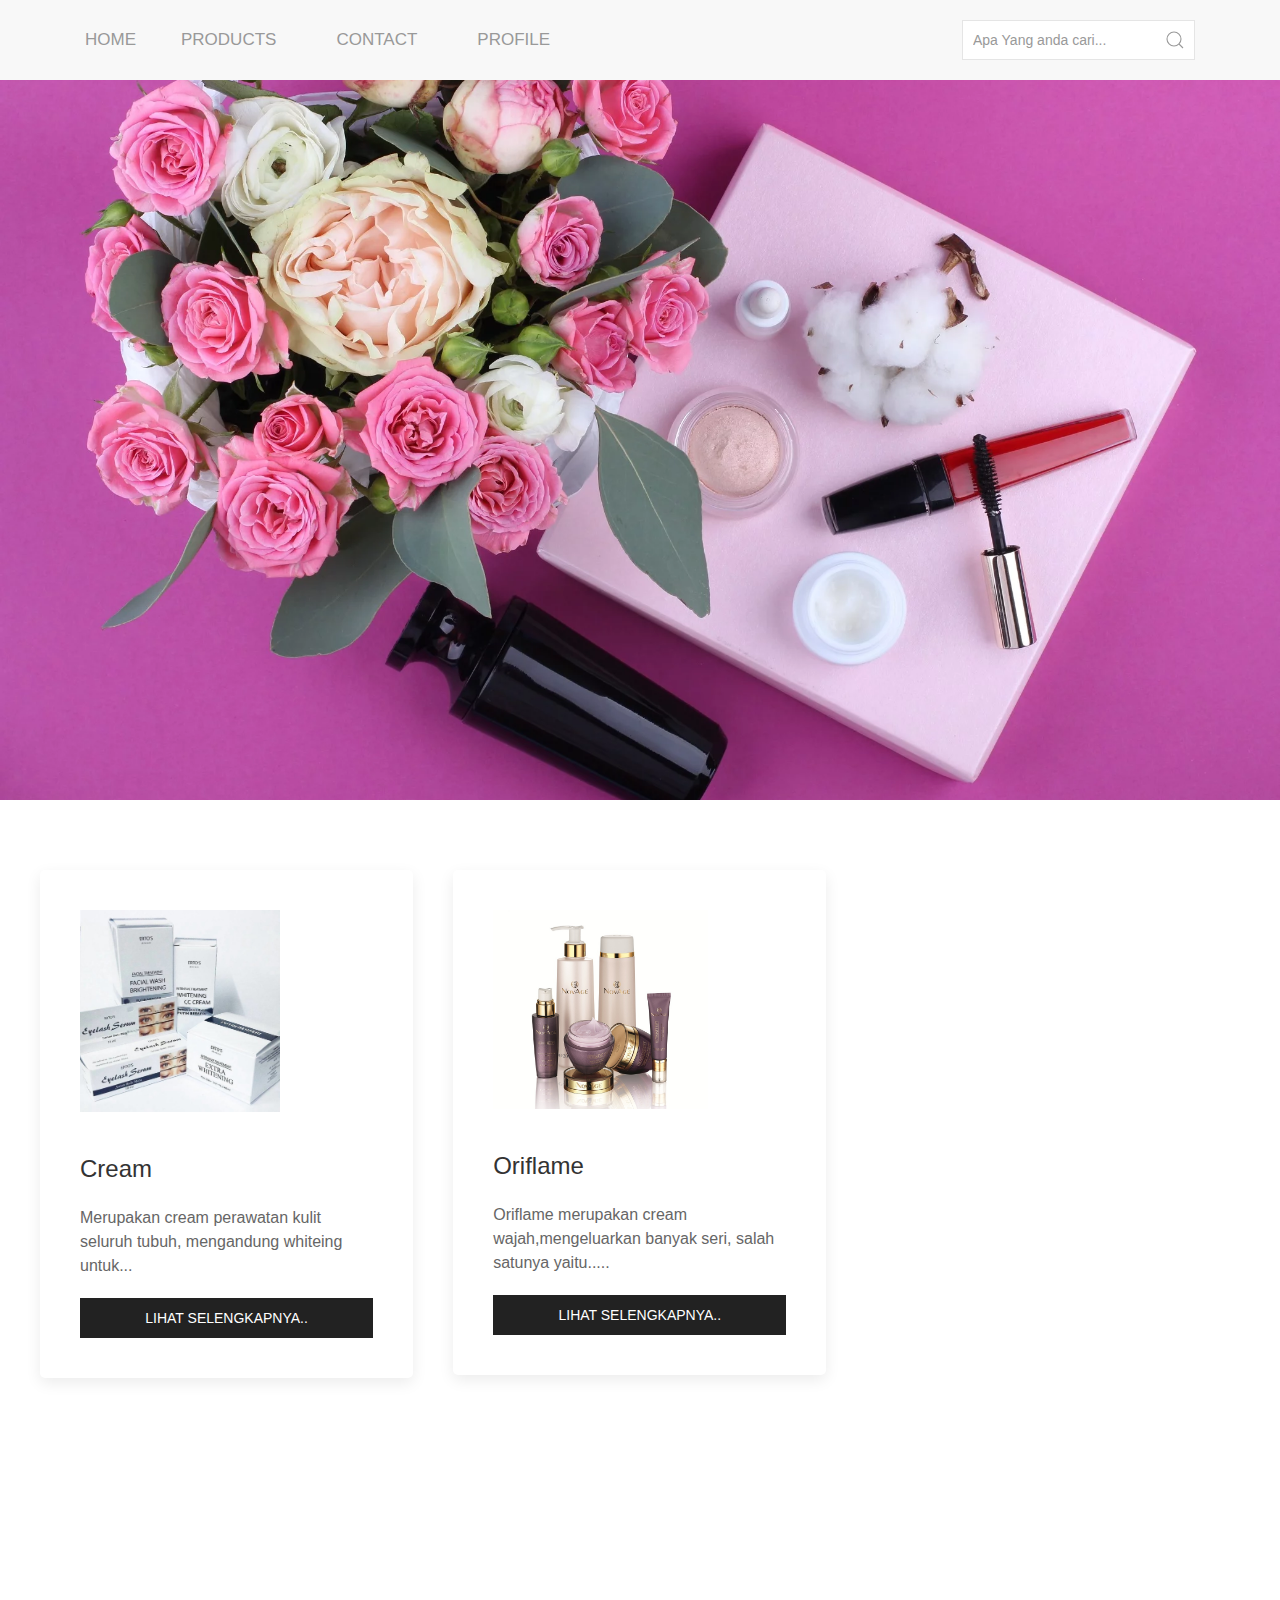
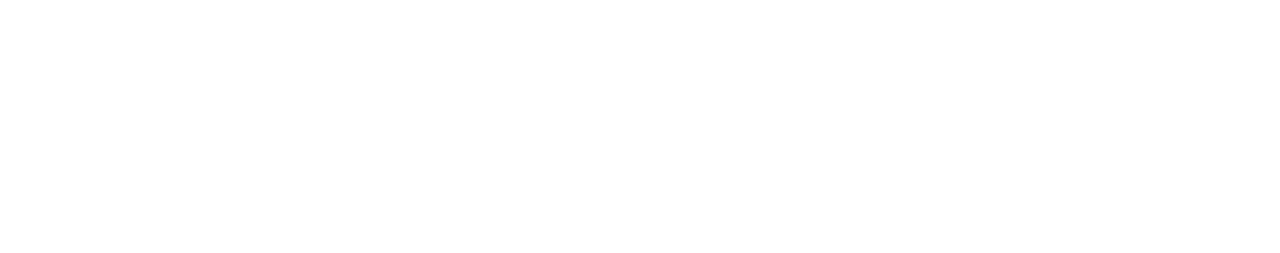
<file: index.html>
<!DOCTYPE html>
<html>

<head>
	<title>Home | Kosmetik Kecantikan</title>
	<meta charset="utf-8">
	<meta name="viewport" content="width=device-width, initial-scale=1">
	<link rel="stylesheet" href="css/uikit.min.css" />
	<link rel="stylesheet" href="css/style.css" />
	<script src="js/uikit.min.js"></script>
	<script src="js/uikit-icons.min.js"></script>

</head>

<body>
	<nav class="uk-navbar-container" uk-navbar>
		<div class="uk-navbar-left uk-margin-large-left">

			<ul class="uk-navbar-nav">
				<li>
					<a href="#">
						Home
					</a>
				</li>
			</ul>

			<div class="uk-navbar-item">
				<ul class="uk-navbar-nav">
					<li>
						<a href="./products.html">
							Products
						</a>
					</li>
				</ul>
			</div>

			<div class="uk-navbar-item">
				<ul class="uk-navbar-nav">
					<li>
						<a href="contact.html">
							Contact
						</a>
					</li>
				</ul>
			</div>

			<div class="uk-navbar-item">
				<ul class="uk-navbar-nav">
					<li>
						<a href="./profile.html">
							Profile
						</a>
					</li>
				</ul>
			</div>
		</div>
		</div>
		<div class="uk-navbar-right uk-margin-large-right">
			<div class="uk-navbar-item">
				<form action="javascript:void(0)">
					<div class="uk-inline">
						<span class="uk-form-icon uk-form-icon-flip" uk-icon="icon: search"></span>
						<input class="uk-input" type="text" placeholder="Apa Yang anda cari...">
					</div>
				</form>
			</div>
		</div>
	</nav>
	<div class="uk-position-relative uk-visible-toggle uk-light" uk-slideshow>

		<ul class="uk-slideshow-items">
			<li>
				<img src="produkk4.webp" alt="" uk-cover>
			</li>
			<li>
				<img src="produk.jpg" alt="" uk-cover>
			</li>
			<li>
				<img src="produkk3.jpg" alt="" uk-cover>
			</li>
			<li>
				<img src="produk3.png" alt="" uk-cover>
			</li>
			<li>
				<img src="produkk5.jpg" alt="" uk-cover>
			</li>
		</ul>

		<a class="uk-position-center-left uk-position-small uk-hidden-hover" href="#" uk-slidenav-previous uk-slideshow-item="previous"></a>
		<a class="uk-position-center-right uk-position-small uk-hidden-hover" href="#" uk-slidenav-next uk-slideshow-item="next"></a>

	</div>
	<div class="uk-container uk-margin-large-top">

			<div class="uk-child-width-1-3@m" uk-grid uk-scrollspy="cls: uk-animation-fade; target: > div > .uk-card; delay: 500; repeat: true">
			<div>
				<div class="uk-card uk-card-default uk-card-hover uk-card-body  uk-border-rounded">
					<img src="crem1.jpg" width="200px">
					<h3 class="uk-card-title">Cream </h3>
					<p>Merupakan cream perawatan kulit seluruh tubuh, mengandung whiteing untuk...</p>
					<a href="des-cream.html">	
					<button class="uk-button uk-button-secondary uk-width-1-1">Lihat Selengkapnya..</button>
					</a>
				</div>
			</div>
			<div>
				<div class="uk-card uk-card-default uk-card-hover uk-card-body uk-border-rounded">
					<img src="oriflame.jpg" width="215px">
					<h3 class="uk-card-title">Oriflame</h3>
					<p>Oriflame merupakan cream wajah,mengeluarkan banyak seri, salah satunya yaitu.....</p>
					<button class="uk-button uk-button-secondary uk-width-1-1">Lihat Selengkapnya..</button>
				</div>
			</div>
			<div>
				<div class="uk-card uk-card-default uk-card-hover uk-card-body  uk-border-rounded">
					<img src="pembersih.jpg" width="200px">
					<h3 class="uk-card-title">Pembersih Wajah</h3>
					<p>Pembersih untuk kulit yang mudah berjerawat non-minyak - tidak menjadikan kul...</p>
					<button class="uk-button uk-button-secondary uk-width-1-1">Lihat Selengkapnya..</button>
				</div>
			</div>

		</div>
		
		<div class="uk-child-width-1-3@m" uk-grid uk-scrollspy="cls: uk-animation-fade; target: > div > .uk-card; delay: 500; repeat: true">
				<div>
					<div class="uk-card uk-card-default uk-card-hover uk-card-body  uk-border-rounded">
					<img width="130px" src="serumm.jpg" width="200px">
					<h3 class="uk-card-title">Serum</h3>
					<p>Serum yang dapat digunakan malam hari untuk mempercepat proses penggantian se...</p>
					<button class="uk-button uk-button-secondary uk-width-1-1">Lihat Selengkapnya..</button>
				</div>
			</div>
			<div>
				<div class="uk-card uk-card-default uk-card-hover uk-card-body uk-border-rounded">
					<img src="linerr.jpg" width="160px">
					<h3 class="uk-card-title">Eye Liner</h3>
					<p>Untuk mempercantik tampilan..</p>
					<button class="uk-button uk-button-secondary uk-width-1-1">Lihat Selengkapnya..</button>
				</div>
			</div>
			<div>
				<div class="uk-card uk-card-default uk-card-hover uk-card-body uk-border-rounded">
					<img src="fondation1.jpg" width="175px">
					<h3 class="uk-card-title">Fondation</h3>
					<p>sebagai alas bedak memiliki fungsi...</p>
					<button class="uk-button uk-button-secondary uk-width-1-1">Lihat Selengkapnya..</button>
				</div>
			</div>

		</div>
	</div>

	</div>
	
</body>

</html>
</file>
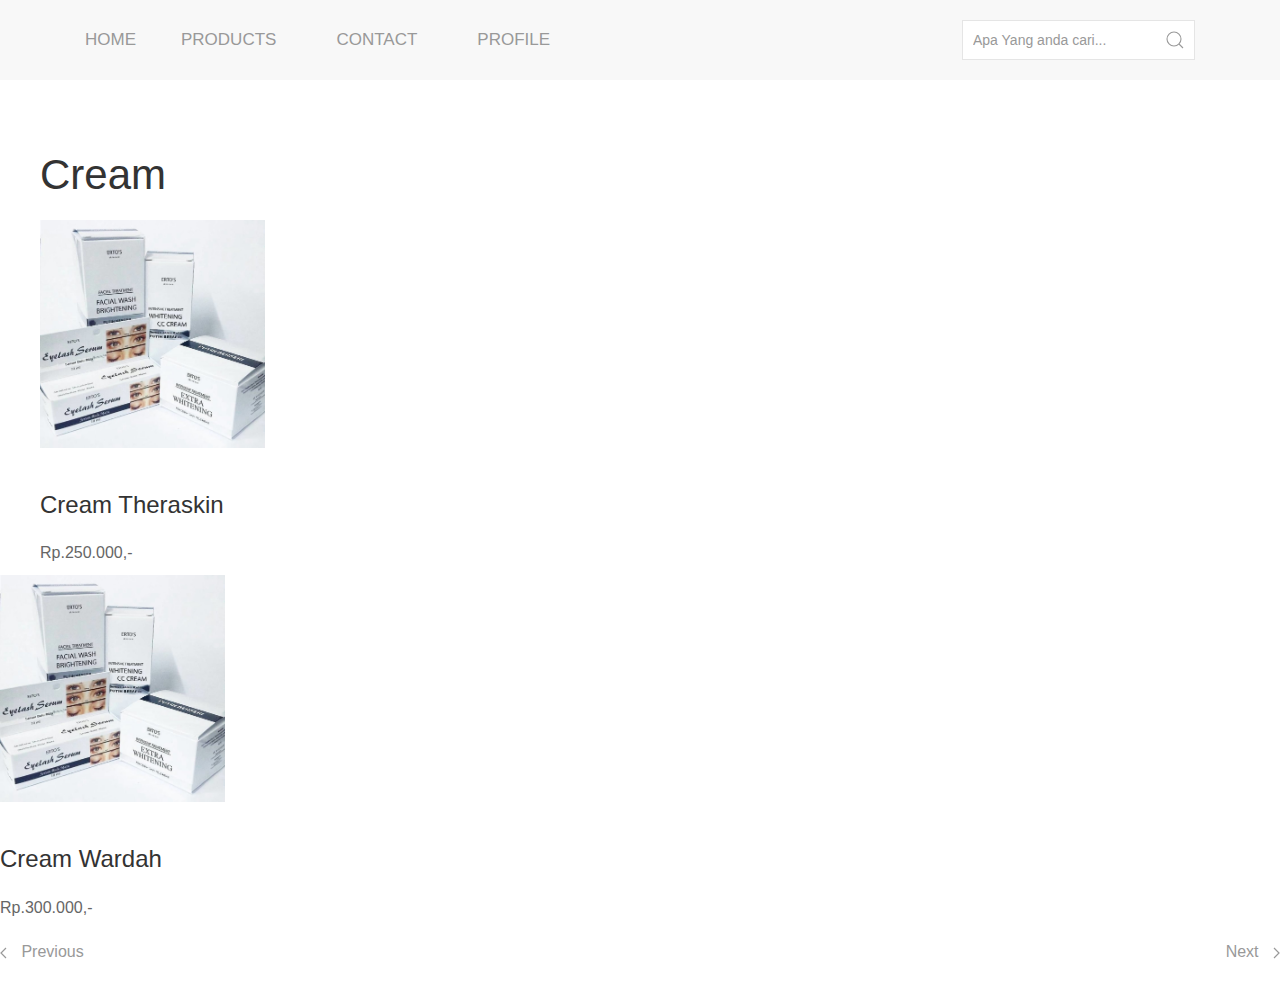
<file: cream.html>
<!DOCTYPE html>
<html>

<head>
    <title>products | cream</title>
    <meta charset="utf-8">
    <meta name="viewport" content="width=device-width, initial-scale=1">
    <link rel="stylesheet" href="css/uikit.min.css" />
    <link rel="stylesheet" href="css/style.css" />
    <script src="js/uikit.min.js"></script>
    <script src="js/uikit-icons.min.js"></script>

</head>

<body>
    <nav class="uk-navbar-container" uk-navbar>
		<div class="uk-navbar-left uk-margin-large-left">

			<ul class="uk-navbar-nav">
				<li>
					<a href="#">
						Home
					</a>
				</li>
			</ul>

			<div class="uk-navbar-item">
				<ul class="uk-navbar-nav">
					<li>
						<a href="./products.html">
							Products
						</a>
					</li>
				</ul>
			</div>

			<div class="uk-navbar-item">
				<ul class="uk-navbar-nav">
					<li>
						<a href="contact.html">
							Contact
						</a>
					</li>
				</ul>
			</div>

			<div class="uk-navbar-item">
				<ul class="uk-navbar-nav">
					<li>
						<a href="./profile.html">
							Profile
						</a>
					</li>
				</ul>
		</div>
		</div>
	</div>
		<div class="uk-navbar-right uk-margin-large-right">
			<div class="uk-navbar-item">
				<form action="javascript:void(0)">
					<div class="uk-inline">
						<span class="uk-form-icon uk-form-icon-flip" uk-icon="icon: search"></span>
						<input class="uk-input" type="text" placeholder="Apa Yang anda cari...">
					</div>
				</form>
			</div>
		</div>
    </nav>
    
    <div class="uk-container uk-margin-large-top">
        <h1> Cream </h1>
        <div class="uk-panel uk-margin-small-bottom">
            <img class="uk-align-left-uk-margin-remove-adjacent" src="crem1.jpg" width="225" heigth="150" alt="Example image">
            <h3> Cream Theraskin </h3>
            <p> Rp.250.000,- </p>
        </div>
    </div>
    <div class="uk-panel">
        <img class="uk-align-left-uk-margin-remove-adjacent" src="crem1.jpg" width="225" heigth="150" alt="Example image">
        <h3> Cream Wardah </h3>
        <p> Rp.300.000,- </p>
    </div>
    </div>
    <ul class="uk-pagination">
            <li><a href="products.html"><span class="uk-margin-small-right" uk-pagination-previous></span> Previous</a></li>
            <li class="uk-margin-auto-left"><a href="#">Next <span class="uk-margin-small-left" uk-pagination-next></span></a></li>
        </ul>
</body>
</html>
</file>
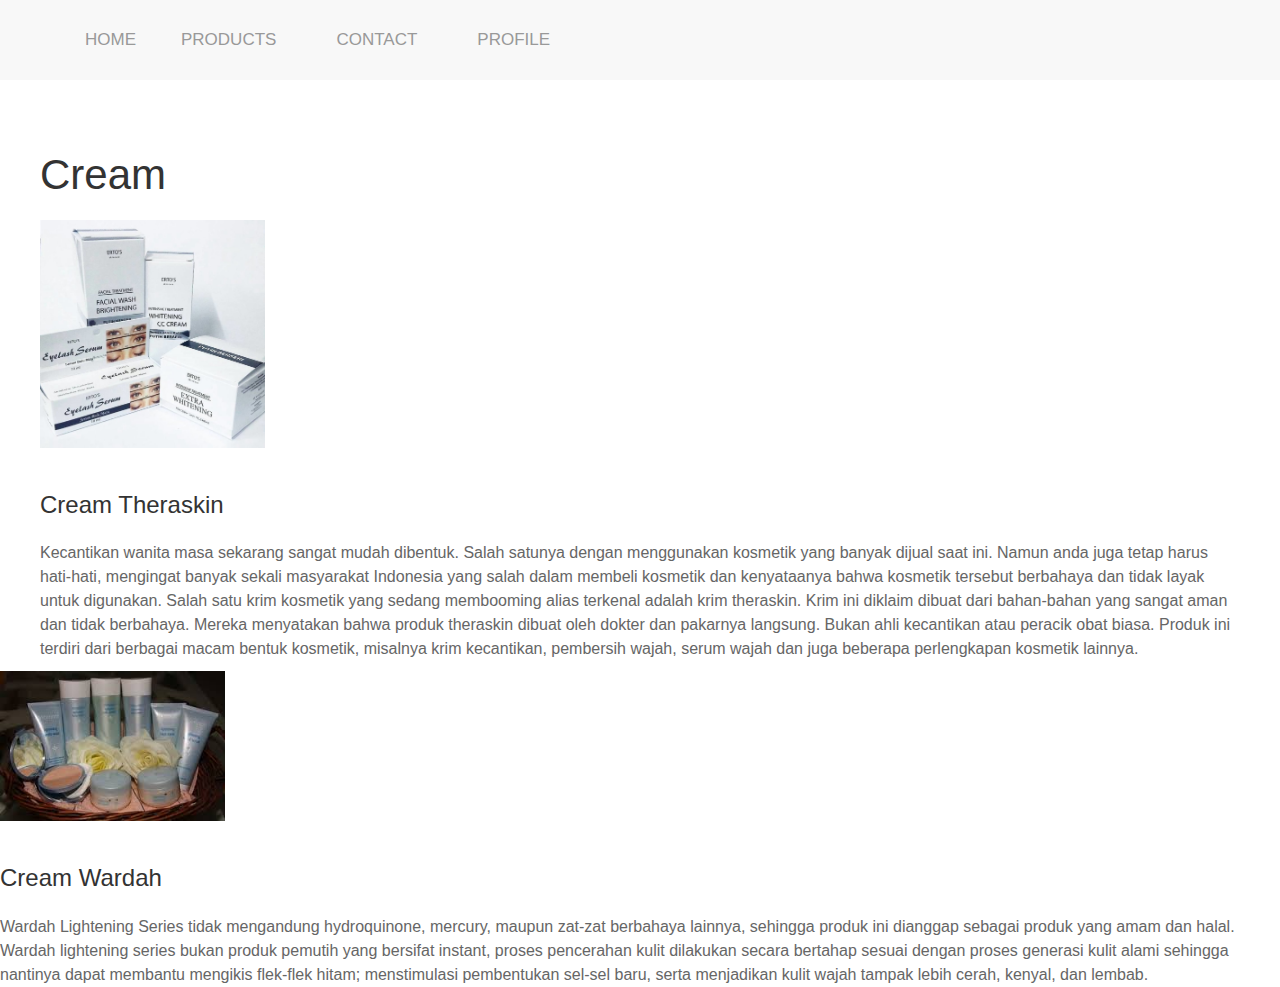
<file: des-cream.html>
<!DOCTYPE html>
<html>

<head>
    <title>products | cream</title>
    <meta charset="utf-8">
    <meta name="viewport" content="width=device-width, initial-scale=1">
    <link rel="stylesheet" href="css/uikit.min.css" />
    <link rel="stylesheet" href="css/style.css" />
    <script src="js/uikit.min.js"></script>
    <script src="js/uikit-icons.min.js"></script>

</head>

<body>
    <nav class="uk-navbar-container" uk-navbar>
		<div class="uk-navbar-left uk-margin-large-left">

			<ul class="uk-navbar-nav">
				<li>
					<a href="#">
						Home
					</a>
				</li>
			</ul>

			<div class="uk-navbar-item">
				<ul class="uk-navbar-nav">
					<li>
						<a href="./products.html">
							Products
						</a>
					</li>
				</ul>
			</div>

			<div class="uk-navbar-item">
				<ul class="uk-navbar-nav">
					<li>
						<a href="contact.html">
							Contact
						</a>
					</li>
				</ul>
			</div>

			<div class="uk-navbar-item">
				<ul class="uk-navbar-nav">
					<li>
						<a href="./profile.html">
							Profile
						</a>
					</li>
				</ul>
		</div>
		</div>
    </div>
    </nav>
        <div class="uk-container uk-margin-large-top">
            <h1> Cream </h1>
            <div class="uk-panel uk-margin-small-bottom">
                <img class="uk-align-left-uk-margin-remove-adjacent" src="crem1.jpg" width="225" heigth="150" alt="Example image">
                <h3> Cream Theraskin </h3>
                <p> Kecantikan wanita masa sekarang sangat mudah dibentuk. Salah satunya dengan menggunakan kosmetik yang banyak dijual saat ini. Namun anda juga tetap harus hati-hati, mengingat banyak sekali masyarakat Indonesia yang salah dalam membeli kosmetik dan kenyataanya bahwa kosmetik tersebut berbahaya dan tidak layak untuk digunakan.

                    Salah satu krim kosmetik yang sedang membooming alias terkenal adalah krim theraskin. Krim ini diklaim dibuat dari bahan-bahan yang sangat aman dan tidak berbahaya. Mereka menyatakan bahwa produk theraskin dibuat oleh dokter dan pakarnya langsung. Bukan ahli kecantikan atau peracik obat biasa. Produk ini terdiri dari berbagai macam bentuk kosmetik, misalnya krim kecantikan, pembersih wajah, serum wajah dan juga beberapa perlengkapan kosmetik lainnya. </p>
            </div>
        </div>
        <div class="uk-panel">
            <img class="uk-align-left-uk-margin-remove-adjacent" src="wardah.jpg" width="225" heigth="150" alt="Example image">
            <h3> Cream Wardah </h3>
            <p> Wardah Lightening Series tidak mengandung hydroquinone, mercury, maupun zat-zat berbahaya lainnya, sehingga produk ini dianggap sebagai produk yang amam dan halal.
                Wardah lightening series bukan produk pemutih yang bersifat instant, proses pencerahan kulit dilakukan secara bertahap sesuai dengan proses generasi kulit alami sehingga nantinya dapat membantu mengikis flek-flek hitam; menstimulasi pembentukan sel-sel baru, serta menjadikan kulit wajah tampak lebih cerah, kenyal, dan lembab.</p>
        </div>
        </div>
    </body>
    </html>
</file>
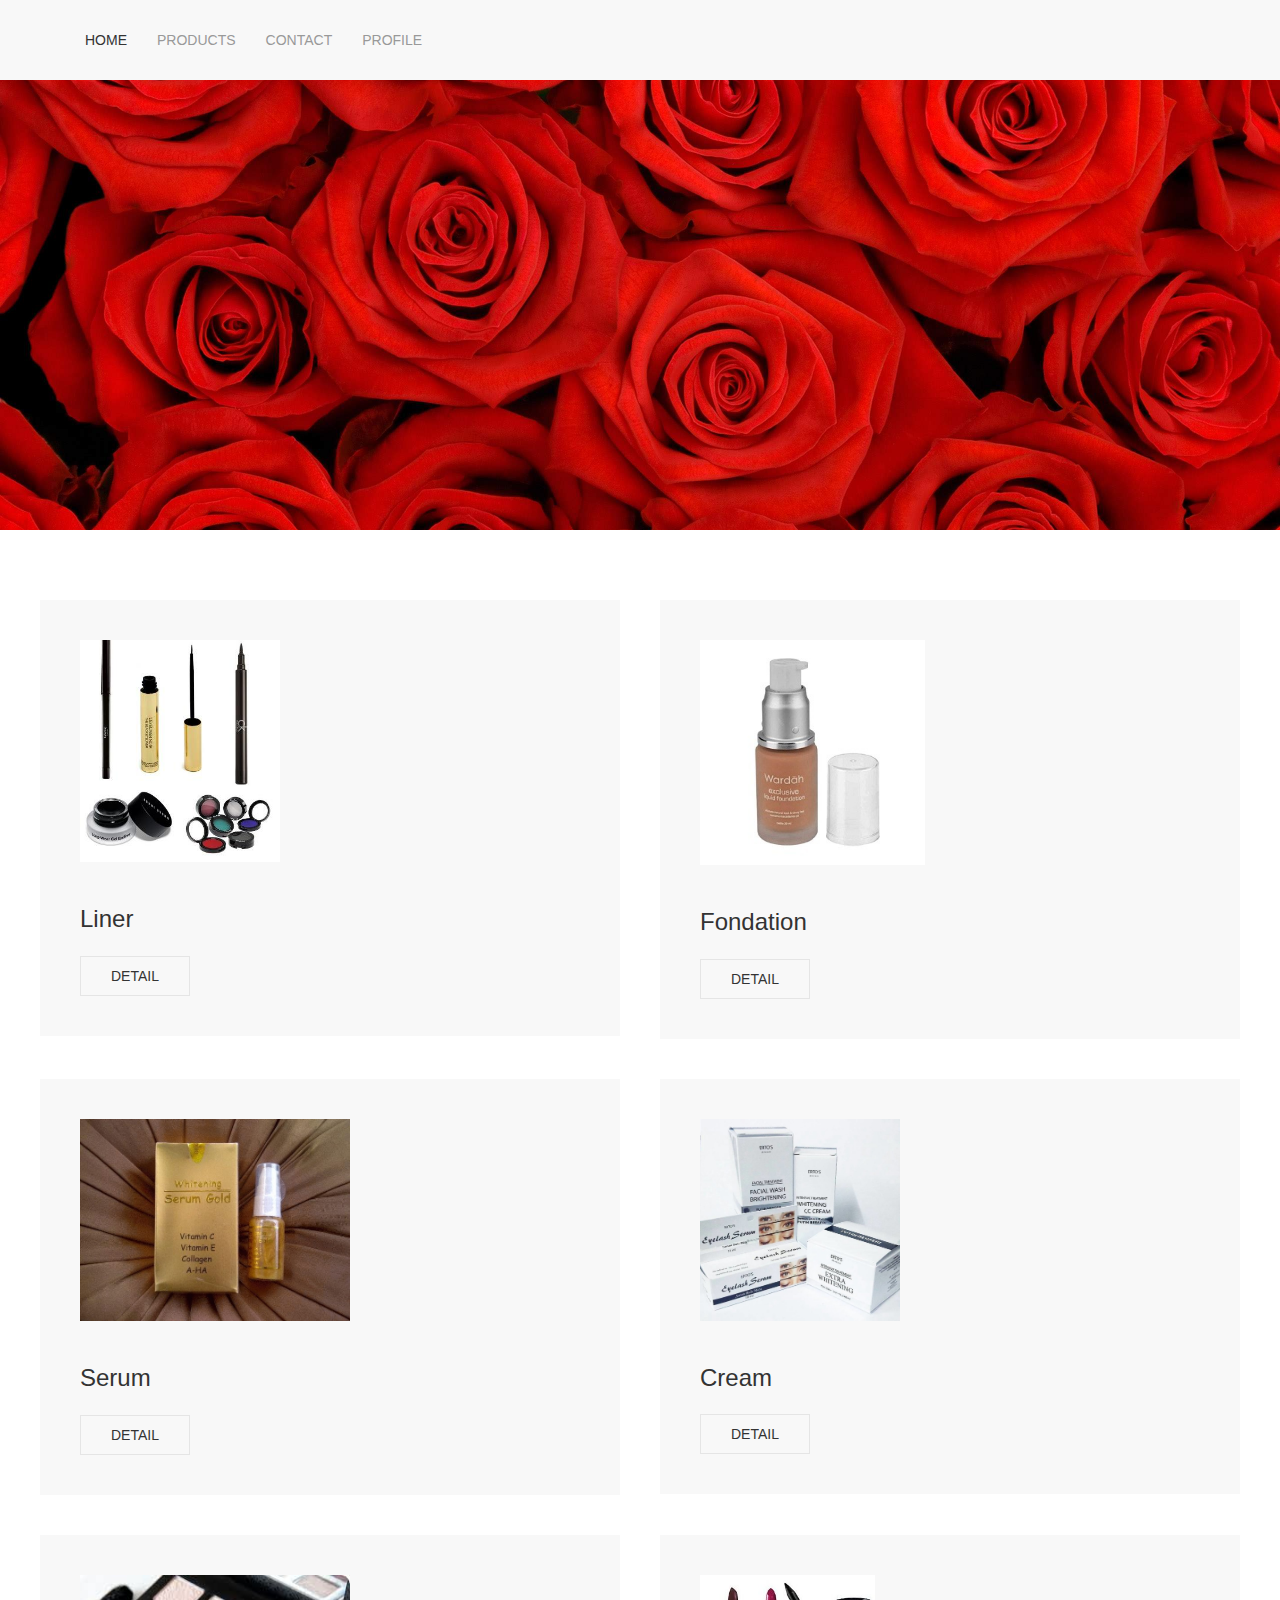
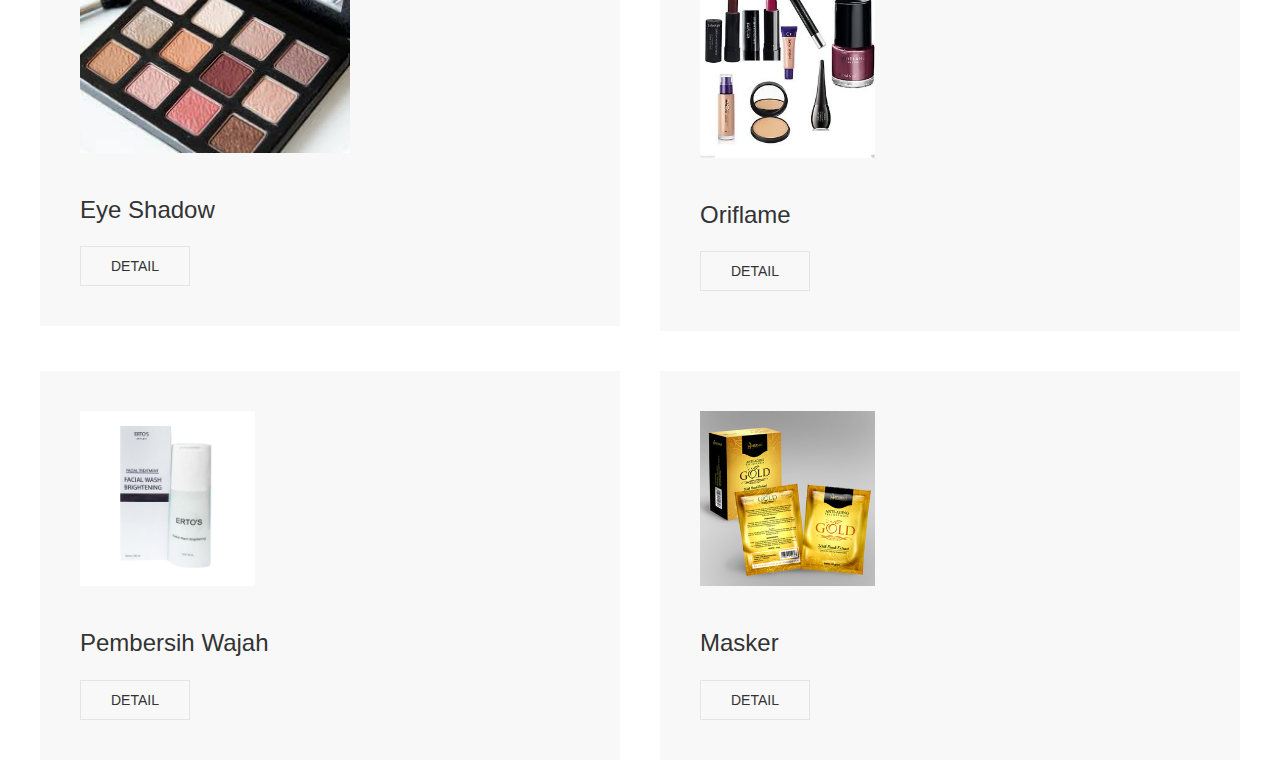
<file: products.html>
<!DOCTYPE html>
<html>

<head>
    <title>products</title>
    <meta charset="utf-8">
    <meta name="viewport" content="width=device-width, initial-scale=1">
    <link rel="stylesheet" href="css/uikit.min.css" />
    <script src="js/uikit.min.js"></script>
    <script src="js/uikit-icons.min.js"></script>
</head>

<body>

    <nav class="uk-navbar-container" uk-navbar>
        <div class="uk-navbar-left uk-margin-large-left">

            <div class="uk-navbar-right">

                <ul class="uk-navbar-nav">
                    <li class="uk-active">
                        <a href="index.html">Home</a>
                    </li>
                    <li>
                        <a href="products.html">Products</a>
                        <div class="uk-navbar-dropdown">
                            <ul class="uk-nav uk-navbar-dropdown-nav">

                            </ul>
                        </div>
                    </li>
                    <li>
                            <a href="contact.html">Contact</a>
                            <div class="uk-navbar-dropdown">
                                <ul class="uk-nav uk-navbar-dropdown-nav">
    
                                </ul>
                            </div>
                        </li>
                        <li>
                                <a href="profile.html">Profile</a>
                                <div class="uk-navbar-dropdown">
                                    <ul class="uk-nav uk-navbar-dropdown-nav">
        
                                    </ul>
                                </div>
                            </li>

            </div>
        </div>
    </nav>
    <div class="uk-height-large uk-background-cover uk-overflow-hidden uk-light uk-flex uk-flex-top" style="background-image: url('walp1.jpg');">
        <div class="uk-width-1-2@m uk-text-center uk-margin-auto uk-margin-auto-vertical">
            <h1 uk-parallax="opacity: 0,1,1; y: -100,0,0; x: 100,100,0; scale: 2,1,1; viewport: 0.5;">Products</h1>
            <p uk-parallax="opacity: 0,1,1; y: 100,0,0; x: -100,-100,0; scale: 0.5,1,1; viewport: 0.5;">Menyediakan beberapa kosmetik kecantikan untuk anda.</p>
        </div>
    </div>
    <div class="uk-container uk-margin-large-top">
        
        <div class="uk-child-width-1-2@s" uk-grid>
            <div>
                <div class="uk-dark uk-background-muted uk-padding">
                    <img src="linerr.jpg" width="200px">
                    <h3>Liner</h3>
                    <button class="uk-button uk-button-default">Detail</button>
                </div>
            </div>
            <div>
                <div class="uk-dark uk-background-muted uk-padding">
                    <img src="fondation1.jpg" width="225px">
                    <h3>Fondation</h3>
                    <button class="uk-button uk-button-default">Detail</button>
                </div>
            </div>
        </div>
        <div class="uk-child-width-1-2@s" uk-grid>
            <div>
                <div class="uk-dark uk-background-muted uk-padding">
                    <img src="serum.jpg" width="270px">
                    <h3>Serum</h3>
                    <button class="uk-button uk-button-default">Detail</button>
                </div>
            </div>
            <div>
                <div class="uk-dark uk-background-muted uk-padding">
                    <img src="crem1.jpg" width="200px">
                    <h3>Cream</h3>
                    <a href="cream.html">
                    <button class="uk-button uk-button-default">Detail</button>
                </a>
                </div>
            </div>
        </div>
        
        <div class="uk-child-width-1-2@s" uk-grid>
            <div>
                <div class="uk-dark uk-background-muted uk-padding">
                    <img src="shadow1.jpg" width="270px">
                    <h3>Eye Shadow</h3>

                    <button class="uk-button uk-button-default">Detail</button>
                </div>
            </div>
            <div>
                <div class="uk-dark uk-background-muted uk-padding">
                    <img src="oriflame1.jpg" width="175px">
                    <h3>Oriflame</h3>

                    <button class="uk-button uk-button-default">Detail</button>
                </div>
            </div>
        </div>
        <div class="uk-child-width-1-2@s" uk-grid>
            <div>
                <div class="uk-dark uk-background-muted uk-padding">
                    <img src="pembersih1.jpg" width="175px">
                    <h3>Pembersih Wajah</h3>

                    <button class="uk-button uk-button-default">Detail</button>
                </div>
            </div>
            <div>
                <div class="uk-dark uk-background-muted uk-padding">
                    <img src="masker1.jpg" width="175px">
                    <h3>Masker</h3>

                    <button class="uk-button uk-button-default">Detail</button>
                </div>
            </div>
        </div>
    </div>
</body>

</html>
</file>
<file: css/style.css>
.uk-navbar-nav > li > a {
    font-size: 17px;
}
.uk-navbar-nav>li.uk-active>a {
    background-color: #fff !important;
}
</file>
